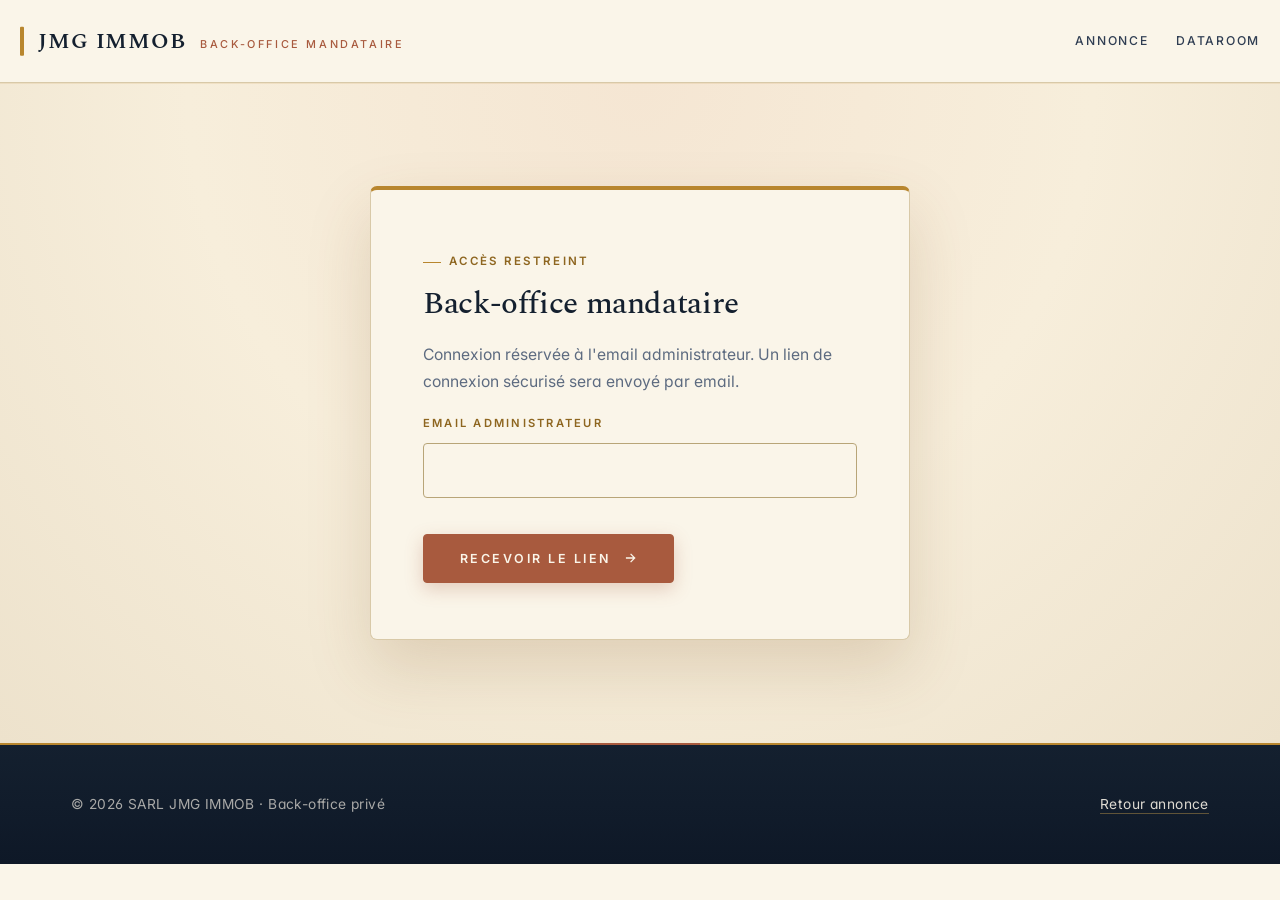
<file: admin.html>
<!DOCTYPE html>
<html lang="fr">
<head>
<meta charset="UTF-8">
<meta name="viewport" content="width=device-width, initial-scale=1.0">
<title>Back-office mandataire — JMG IMMOB</title>
<meta name="robots" content="noindex, nofollow">
<link rel="icon" href="data:image/svg+xml,%3Csvg xmlns='http://www.w3.org/2000/svg' viewBox='0 0 100 100'%3E%3Ctext y='.9em' font-size='90'%3E%F0%9F%8F%9B%EF%B8%8F%3C/text%3E%3C/svg%3E">
<link rel="stylesheet" href="assets/style.css?v=2">
</head>
<body>

<header class="nav">
  <div class="wrap nav__inner">
    <a class="nav__brand" href="index.html">
      JMG IMMOB
      <small>Back-office mandataire</small>
    </a>
    <nav class="nav__menu" aria-label="Menu">
      <a href="index.html">Annonce</a>
      <a href="dataroom.html">DataRoom</a>
    </nav>
  </div>
</header>

<!-- ============================== LOGIN ================================ -->
<section class="gate" id="admin-login">
  <div class="gate__card">
    <span class="eyebrow">Accès restreint</span>
    <h1>Back-office mandataire</h1>
    <p>Connexion réservée à l'email administrateur. Un lien de connexion sécurisé sera envoyé par email.</p>
    <form id="admin-login-form" novalidate>
      <div class="field">
        <label for="adm-email">Email administrateur</label>
        <input id="adm-email" name="email" type="email" required autocomplete="email" spellcheck="false">
      </div>
      <div class="form-actions">
        <button type="submit" class="btn" id="adm-submit">
          Recevoir le lien
          <svg width="14" height="14" viewBox="0 0 24 24" fill="none" stroke="currentColor" stroke-width="2.2"><path d="M5 12h14M13 5l7 7-7 7"/></svg>
        </button>
      </div>
      <div class="gate-msg" id="adm-msg" hidden></div>
    </form>
  </div>
</section>

<!-- ============================== SHELL ================================ -->
<main class="admin-shell wrap" id="admin-shell" style="display:none;">

  <div style="display:flex; justify-content:space-between; align-items:center; gap:18px; flex-wrap:wrap; margin-bottom:18px;">
    <div>
      <span class="eyebrow">Mandataire</span>
      <h1 style="margin:0;">Back-office</h1>
    </div>
    <button class="btn--ghost" id="adm-logout" style="padding:7px 14px;">Se déconnecter</button>
  </div>

  <nav class="admin-tabs" role="tablist">
    <button class="admin-tab is-active" data-tab="requests" role="tab">
      Demandes <span class="cnt" id="cnt-requests">—</span>
    </button>
    <button class="admin-tab" data-tab="users" role="tab">
      Utilisateurs <span class="cnt" id="cnt-users">—</span>
    </button>
    <button class="admin-tab" data-tab="logs" role="tab">
      Journal d'accès <span class="cnt" id="cnt-logs">—</span>
    </button>
  </nav>

  <section class="admin-pane is-active" id="pane-requests">
    <div id="tbl-requests-wrap"><p class="muted">Chargement…</p></div>
  </section>
  <section class="admin-pane" id="pane-users">
    <div id="tbl-users-wrap"><p class="muted">Chargement…</p></div>
  </section>
  <section class="admin-pane" id="pane-logs">
    <div id="tbl-logs-wrap"><p class="muted">Chargement…</p></div>
  </section>
</main>

<div class="toast" id="admin-toast"></div>

<footer class="footer">
  <div class="wrap footer__inner">
    <div>© <span id="footer-year">2026</span> SARL JMG IMMOB · Back-office privé</div>
    <div><a href="index.html">Retour annonce</a></div>
  </div>
</footer>

<script>
  document.getElementById('footer-year').textContent = new Date().getFullYear();
  // tabs
  document.querySelectorAll('.admin-tab').forEach((tab) => {
    tab.addEventListener('click', () => {
      const id = tab.getAttribute('data-tab');
      document.querySelectorAll('.admin-tab').forEach((t) => t.classList.toggle('is-active', t === tab));
      document.querySelectorAll('.admin-pane').forEach((p) => p.classList.toggle('is-active', p.id === 'pane-' + id));
    });
  });
</script>
<script type="module" src="assets/admin.js"></script>
</body>
</html>
</file>
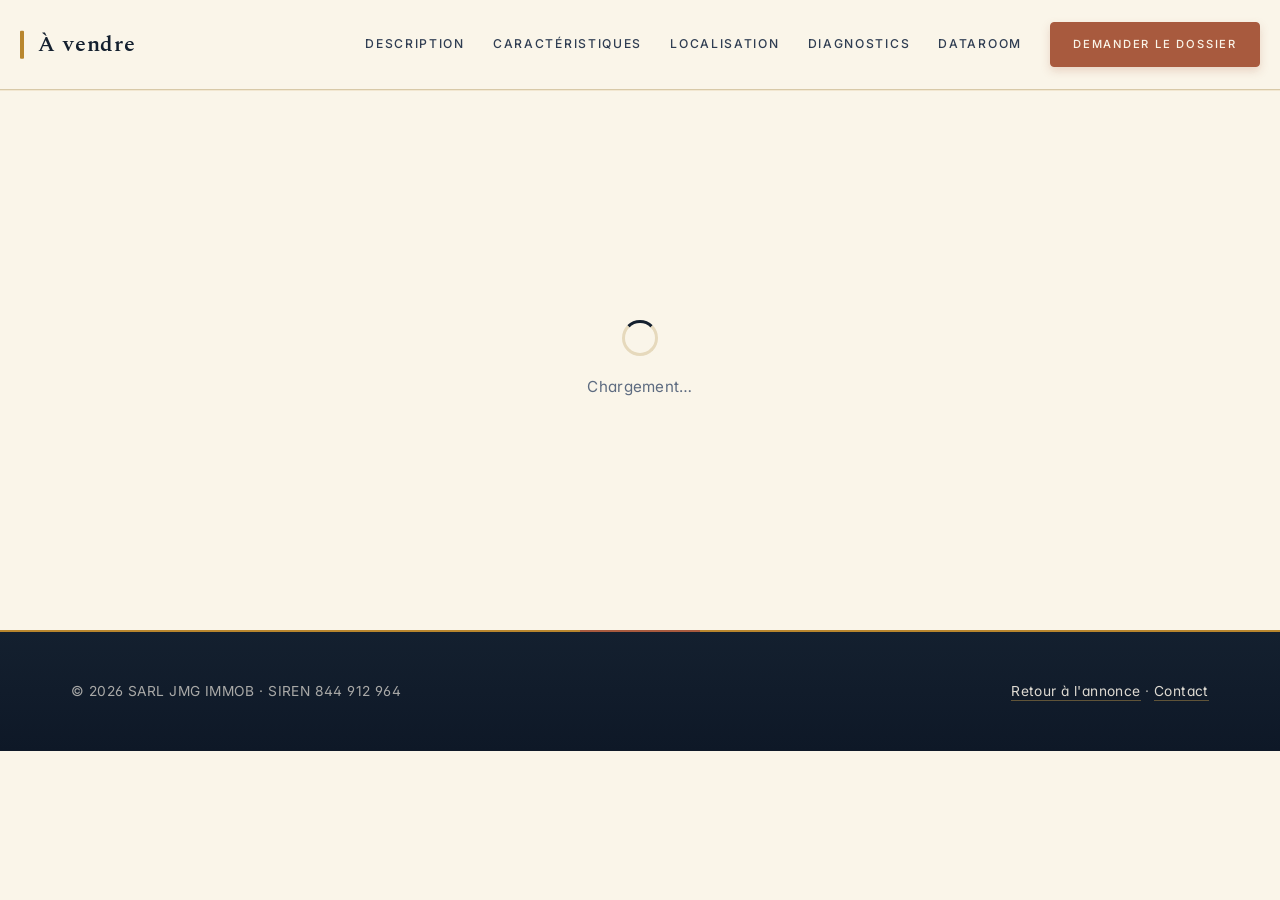
<file: dataroom.html>
<!DOCTYPE html>
<html lang="fr">
<head>
<meta charset="UTF-8">
<meta name="viewport" content="width=device-width, initial-scale=1.0">
<title>DataRoom — Anciennes Nouvelles Galeries · Villeneuve-sur-Lot</title>
<meta name="description" content="Espace documentaire protégé : actes notariés, diagnostics, urbanisme, situation locative, fiscalité.">
<meta name="robots" content="noindex, nofollow">
<link rel="icon" href="data:image/svg+xml,%3Csvg xmlns='http://www.w3.org/2000/svg' viewBox='0 0 100 100'%3E%3Ctext y='.9em' font-size='90'%3E%F0%9F%8F%9B%EF%B8%8F%3C/text%3E%3C/svg%3E">
<link rel="stylesheet" href="assets/style.css?v=2">
</head>
<body>

<!-- ============================== NAV ================================== -->
<header class="nav">
  <div class="wrap nav__inner">
    <a class="nav__brand" href="index.html">
      À vendre
    </a>
    <nav class="nav__menu" aria-label="Menu">
      <a href="index.html#photos">Description</a>
      <a href="index.html#caracteristiques">Caractéristiques</a>
      <a href="index.html#localisation">Localisation</a>
      <a href="index.html#diagnostics">Diagnostics</a>
      <a href="dataroom.html">DataRoom</a>
      <a href="index.html#contact" class="nav__cta">Demander le dossier</a>
    </nav>
    <button class="nav__burger" aria-label="Ouvrir le menu" aria-expanded="false">
      <span></span><span></span><span></span>
    </button>
  </div>
</header>

<!-- ============================== LOADER =============================== -->
<!-- Visible par défaut : évite le flash de gate au chargement quand on
     arrive avec un access_token dans le hash (magic link). Le JS décide
     ensuite : loader → content (si session OK) ou loader → gate (sinon). -->
<section class="dr-loading" id="dataroom-loading">
  <div class="dr-loading__spinner" aria-hidden="true"></div>
  <p class="dr-loading__label">Chargement…</p>
</section>

<!-- ============================== GATE ================================= -->
<section class="gate is-hidden" id="dataroom-gate">
  <div class="gate__card">
    <span class="eyebrow">Espace confidentiel</span>
    <h1>DataRoom</h1>
    <p>Accès réservé aux acquéreurs identifiés et à leurs conseils, après validation par le mandataire. Renseignez votre email professionnel — un lien d'accès sécurisé vous sera envoyé.</p>
    <form id="dataroom-gate-form" novalidate>
      <div class="field">
        <label for="dr-email">Email professionnel</label>
        <input id="dr-email" name="email" type="email" required autocomplete="email" spellcheck="false">
      </div>
      <div class="form-actions">
        <button type="submit" class="btn" id="dr-gate-submit">
          Recevoir le lien d'accès
          <svg width="14" height="14" viewBox="0 0 24 24" fill="none" stroke="currentColor" stroke-width="2.2"><path d="M5 12h14M13 5l7 7-7 7"/></svg>
        </button>
        <a href="index.html#contact" class="btn btn--ghost">
          Pas encore inscrit ? Faire ma demande
        </a>
      </div>
      <div class="gate-msg" id="dr-gate-msg" hidden></div>
    </form>
    <p class="gate__help">Votre accès est ouvert sous 24 h ouvrées après validation de votre demande par le mandataire.</p>
  </div>
</section>

<!-- ============================== CONTENU ============================== -->
<main class="dr-page is-hidden" id="dataroom-content">
  <div class="wrap">

    <p class="dr-back"><a href="index.html">← Présentation publique du bien</a></p>

    <header>
      <span class="eyebrow">Espace documentaire</span>
      <h1>Pièces du dossier</h1>
      <p class="muted" style="max-width:760px;">Les documents ci-dessous sont communiqués sous engagement de confidentialité. Toute consultation et tout téléchargement sont journalisés. Pour toute question, contactez le mandataire via le <a href="index.html#contact">formulaire de contact</a>.</p>
    </header>

    <div class="dr-session">
      <div class="dr-session__who">
        <span class="dr-session__label">Session ouverte</span>
        <span class="dr-session__email" id="dr-session-email">—</span>
      </div>
      <button type="button" class="btn--ghost" id="dr-logout" style="padding:7px 14px; font-size:.85rem;">Se déconnecter</button>
    </div>

    <!-- 01 Mémorandum -->
    <section class="dr-cat" data-num="01">
      <h3>Mémorandum <small>01 — Dossier de présentation</small></h3>
      <div class="dr-list">
        <a class="dr-item dr-doc" href="assets/dataroom/01_Memorandum.pdf" target="_blank" rel="noopener" data-doc-label="Mémorandum d'investissement">
          <span class="dr-item__icon">PDF</span>
          <span><span class="dr-item__title">Mémorandum d'investissement</span><span class="dr-item__meta">Vue d'ensemble du bien, du contexte et de l'opération</span></span>
        </a>
      </div>
    </section>

    <!-- 02 Photos & vidéo (liens vers le site public) -->
    <section class="dr-cat" data-num="02">
      <h3>Photos &amp; vidéo <small>02 — Galeries sur le site public</small></h3>
      <div class="dr-list">
        <a class="dr-item dr-doc" href="index.html#gal-8bis" target="_blank" rel="noopener" data-doc-label="Photos 8 bis & ter Cours Victor Hugo">
          <span class="dr-item__icon">PHOTOS</span>
          <span><span class="dr-item__title">8 bis &amp; 8 ter Cours Victor Hugo</span><span class="dr-item__meta">Façades, archives d'exploitation, plans des 4 niveaux, vue aérienne</span></span>
        </a>
        <a class="dr-item dr-doc" href="index.html#gal-10cours" target="_blank" rel="noopener" data-doc-label="Photos 10 Cours Victor Hugo">
          <span class="dr-item__icon">PHOTOS</span>
          <span><span class="dr-item__title">10 Cours Victor Hugo</span><span class="dr-item__meta">Immeuble annexe — façade pierre, escaliers d'origine, combles</span></span>
        </a>
        <a class="dr-item dr-doc" href="index.html#gal-11palissy" target="_blank" rel="noopener" data-doc-label="Photos 11 rue Bernard Palissy">
          <span class="dr-item__icon">PHOTOS</span>
          <span><span class="dr-item__title">11 rue Bernard Palissy</span><span class="dr-item__meta">Façade arrière du bien — entrée indépendante du T2 loué</span></span>
        </a>
        <a class="dr-item dr-doc" href="index.html#video-refonte" target="_blank" rel="noopener" data-doc-label="Vidéo refonte centre-ville">
          <span class="dr-item__icon">VIDÉO</span>
          <span><span class="dr-item__title">Réaménagement du centre-ville (vidéo)</span><span class="dr-item__meta">Présentation du projet finalisé Action Cœur de Ville · 4 min</span></span>
        </a>
      </div>
    </section>

    <!-- 03 Titres -->
    <section class="dr-cat" data-num="03">
      <h3>Titres de propriété <small>03 — Actes notariés</small></h3>
      <div class="dr-list">
        <a class="dr-item dr-doc" href="assets/dataroom/03_Acte_2018_8bis-8ter_Cours_Victor_Hugo.pdf" target="_blank" rel="noopener" data-doc-label="Acte 2018 — 8 bis/ter Cours Victor Hugo">
          <span class="dr-item__icon">PDF</span>
          <span><span class="dr-item__title">Acte 28/12/2018 — 8 bis &amp; 8 ter Cours Victor Hugo</span><span class="dr-item__meta">Lots 1-2-3 EV 8 + parcelle Bernard Palissy</span></span>
        </a>
        <a class="dr-item dr-doc" href="assets/dataroom/03_Acte_2021_10_Cours_Victor_Hugo.pdf" target="_blank" rel="noopener" data-doc-label="Acte 2021 — 10 Cours Victor Hugo">
          <span class="dr-item__icon">PDF</span>
          <span><span class="dr-item__title">Acte 23/11/2021 — 10 Cours Victor Hugo</span><span class="dr-item__meta">Immeuble annexe (EV 9)</span></span>
        </a>
        <a class="dr-item dr-doc" href="assets/dataroom/03_Acte_2024_T2_Cours_Victor_Hugo.pdf" target="_blank" rel="noopener" data-doc-label="Acte 2024 — T2 (lots 5/6)">
          <span class="dr-item__icon">PDF</span>
          <span><span class="dr-item__title">Acte 19/06/2024 — Appartement T2 (lots 5/6)</span><span class="dr-item__meta">Réunion de la copropriété en une seule main</span></span>
        </a>
      </div>
    </section>

    <!-- 04 Diagnostics -->
    <section class="dr-cat" data-num="04">
      <h3>Diagnostics techniques <small>04 — Amiante, électricité, plomb, termites</small></h3>
      <div class="dr-list">
        <a class="dr-item dr-doc" href="assets/dataroom/04_Diagnostics_2018.pdf" target="_blank" rel="noopener" data-doc-label="Diagnostics 2018">
          <span class="dr-item__icon">PDF</span>
          <span><span class="dr-item__title">Diagnostics 2018 — 8 bis/ter</span><span class="dr-item__meta">Amiante, électricité, plomb, termites, ERP</span></span>
        </a>
        <a class="dr-item dr-doc" href="assets/dataroom/04_Diagnostics_2023_10_Cours_Victor_Hugo.pdf" target="_blank" rel="noopener" data-doc-label="Diagnostics 2023 — 10 Cours">
          <span class="dr-item__icon">PDF</span>
          <span><span class="dr-item__title">Diagnostics 2023 — 10 Cours Victor Hugo</span><span class="dr-item__meta">Mise à jour DDT immeuble annexe</span></span>
        </a>
        <a class="dr-item dr-doc" href="assets/dataroom/04_Diagnostics_2024_T2.pdf" target="_blank" rel="noopener" data-doc-label="Diagnostics 2024 — T2">
          <span class="dr-item__icon">PDF</span>
          <span><span class="dr-item__title">Diagnostics 2024 — Appartement T2</span><span class="dr-item__meta">DPE classe E · 275 kWh/m²/an</span></span>
        </a>
      </div>
    </section>

    <!-- 05 Mandat -->
    <section class="dr-cat" data-num="05">
      <h3>Pouvoirs du signataire <small>05 — Mandat de vente</small></h3>
      <div class="dr-list">
        <a class="dr-item dr-doc" href="assets/dataroom/05_Mandat_vente_interet_commun.pdf" target="_blank" rel="noopener" data-doc-label="Mandat de vente d'intérêt commun (signé)">
          <span class="dr-item__icon">PDF</span>
          <span><span class="dr-item__title">Mandat de vente d'intérêt commun</span><span class="dr-item__meta">Signé 03/05/2026 — pleins pouvoirs de cession (4 pages, scan signatures)</span></span>
        </a>
      </div>
    </section>

    <!-- 06 Fiscalité -->
    <section class="dr-cat" data-num="06">
      <h3>Fiscalité <small>06 — Taxe foncière</small></h3>
      <div class="dr-list">
        <a class="dr-item dr-doc" href="assets/dataroom/06_Avis_taxe_fonciere_2024.pdf" target="_blank" rel="noopener" data-doc-label="Avis taxe foncière 2024">
          <span class="dr-item__icon">PDF</span>
          <span><span class="dr-item__title">Avis de taxe foncière 2024</span><span class="dr-item__meta">≈ 18 700 €</span></span>
        </a>
      </div>
    </section>

    <!-- Activité -->
    <section class="dr-cat" style="margin-top:42px;">
      <h3>Activité récente sur la DataRoom <small>vos 25 dernières actions</small></h3>
      <div id="dr-logs-wrap"><p class="muted" style="font-size:.88rem;">Chargement…</p></div>
    </section>

  </div>
</main>

<!-- ============================== FOOTER =============================== -->
<footer class="footer">
  <div class="wrap footer__inner">
    <div>© <span id="footer-year">2026</span> SARL JMG IMMOB · SIREN 844 912 964</div>
    <div><a href="index.html">Retour à l'annonce</a> · <a href="index.html#contact">Contact</a></div>
  </div>
</footer>

<style>
  /* État affichage gate / content / loader */
  .dr-page.is-hidden, .gate.is-hidden, .dr-loading.is-hidden { display: none !important; }
  .is-open { display: block; }

  /* ──── Loader de transition (évite flash gate→content au login) ──── */
  .dr-loading {
    display: flex; flex-direction: column;
    align-items: center; justify-content: center;
    min-height: 60vh; padding: 60px 20px;
    text-align: center; color: var(--ink-muted, #6b6b6b);
  }
  .dr-loading__spinner {
    width: 36px; height: 36px;
    border: 3px solid var(--border-soft, #e8e6e1);
    border-top-color: var(--ink, #1c1917);
    border-radius: 50%;
    animation: dr-spin .8s linear infinite;
    margin-bottom: 18px;
  }
  .dr-loading__label { margin: 0; font-size: .95rem; letter-spacing: .02em; }
  @keyframes dr-spin { to { transform: rotate(360deg); } }

  /* ──── DataRoom — refonte premium institutionnelle ──── */

  /* Fond crème subtil pour différencier la DataRoom du reste du site */
  body:has(#dataroom-content.is-open) { background: var(--paper-cream, #f7f3ec); }

  /* Hero plus impactant */
  .dr-page > .wrap > header {
    padding: 24px 0 56px;
    border-bottom: 1px solid var(--border, #d9d4c8);
    margin-bottom: 56px;
  }
  .dr-page h1 {
    font-size: clamp(2.2rem, 4vw, 3rem) !important;
    line-height: 1.1;
    letter-spacing: -.01em;
    margin: 4px 0 18px !important;
  }
  .dr-page > .wrap > header > p.muted {
    font-size: 1rem;
    line-height: 1.65;
    color: var(--ink-soft, #44403c);
  }

  /* Session card : accent top au lieu de gauche, plus discrète */
  .dr-page .dr-session {
    border-left: none !important;
    border-top: 3px solid var(--gold, #b8862e);
    border-radius: 2px;
    background: var(--paper, #fefcf7);
    padding: 22px 28px;
    margin: 40px 0 72px;
    box-shadow: 0 1px 0 rgba(0,0,0,.02);
  }
  .dr-page .dr-session__label {
    font-size: .62rem;
    letter-spacing: .26em;
  }
  .dr-page .dr-session__email {
    font-size: 1.02rem;
    font-family: 'Spectral', Georgia, serif;
    font-weight: 500;
    letter-spacing: .01em;
  }

  /* Sections : grosse numérotation à gauche, façon dossier institutionnel */
  .dr-page .dr-cat {
    position: relative;
    margin: 88px 0;
    padding-left: 110px;
  }
  .dr-page .dr-cat[data-num]::before {
    content: attr(data-num);
    position: absolute;
    left: 0; top: -16px;
    font-family: 'Spectral', Georgia, serif;
    font-size: 5rem;
    font-weight: 300;
    line-height: 1;
    color: var(--gold, #b8862e);
    opacity: .55;
    letter-spacing: -.02em;
    user-select: none;
  }

  /* Titre de section : on cache le ::before original (filet 40px gold sous le titre) car la grosse numérotation gauche apporte déjà l'accent */
  .dr-page .dr-cat h3 {
    border-bottom: 1px solid var(--border, #d9d4c8);
    padding-bottom: 18px;
    margin-bottom: 32px;
    font-size: 1.5rem;
  }
  .dr-page .dr-cat h3::before { display: none; }
  .dr-page .dr-cat h3 small {
    font-size: .65rem;
    color: var(--ink-muted, #78716c);
    opacity: .7;
  }

  /* Cards documents : plus aérées, hover subtil sans translation */
  .dr-page .dr-list { gap: 18px; }
  .dr-page .dr-item {
    padding: 22px 24px;
    border-color: var(--border-soft, #e8e6e1);
    background: var(--paper, #fefcf7);
    transition: border-color .25s ease, box-shadow .25s ease, background .25s ease;
  }
  .dr-page .dr-item:hover {
    border-color: var(--ink, #1c1917);
    background: #fff;
    transform: none;
    box-shadow: 0 1px 3px rgba(28,25,23,.04), 0 8px 24px rgba(28,25,23,.06);
  }
  .dr-page .dr-item__icon {
    padding: 8px 12px;
    font-size: .6rem;
    letter-spacing: .18em;
    background: var(--paper-cream, #f7f3ec) !important;
    color: var(--ink, #1c1917) !important;
    border: 1px solid var(--border, #d9d4c8);
  }
  .dr-page .dr-item:hover .dr-item__icon {
    background: var(--ink, #1c1917) !important;
    color: var(--gold-soft, #e8c87a) !important;
    border-color: var(--ink, #1c1917);
  }
  .dr-page .dr-item__title { font-size: 1rem; }
  .dr-page .dr-item__meta { font-size: .82rem; opacity: .85; }

  /* Section "Activité récente" : sans numérotation, plus discrète */
  .dr-page .dr-cat:not([data-num]) {
    padding-left: 0;
    margin-top: 96px;
    padding-top: 56px;
    border-top: 1px solid var(--border, #d9d4c8);
  }
  .dr-page .dr-cat:not([data-num]) h3 {
    font-size: 1.1rem;
    color: var(--ink-muted, #78716c);
    border-bottom: none;
    padding-bottom: 0;
    margin-bottom: 20px;
  }
  .dr-page .dr-cat:not([data-num]) h3 small {
    color: var(--ink-muted, #78716c);
    opacity: .6;
  }

  /* Responsive : numérotation à 80px de large sur mobile */
  @media (max-width: 720px) {
    .dr-page .dr-cat { padding-left: 0; margin: 64px 0; }
    .dr-page .dr-cat[data-num]::before {
      position: static;
      display: block;
      font-size: 3.5rem;
      margin-bottom: 4px;
    }
    .dr-page .dr-cat h3 { font-size: 1.3rem; }
  }

  /* Lien retour vers la présentation publique */
  .dr-back {
    margin: 0 0 24px;
    font-family: 'Inter', sans-serif;
    font-size: .78rem;
    letter-spacing: .14em;
    text-transform: uppercase;
  }
  .dr-back a {
    color: var(--ink-muted, #78716c);
    text-decoration: none;
    border-bottom: 1px solid transparent;
    padding-bottom: 2px;
    transition: color .2s, border-color .2s;
  }
  .dr-back a:hover {
    color: var(--ink, #1c1917);
    border-bottom-color: var(--gold, #b8862e);
  }
</style>

<!-- ============================== SCRIPTS ============================== -->
<script>
  document.getElementById('footer-year').textContent = new Date().getFullYear();
  // mobile burger
  const burger = document.querySelector('.nav__burger');
  const menu = document.querySelector('.nav__menu');
  if (burger && menu) burger.addEventListener('click', () => menu.classList.toggle('is-open'));
</script>
<script type="module" src="assets/dataroom-auth.js?v=4"></script>
</body>
</html>
</file>
<file: assets/style.css>
/* ==========================================================================
   JMG IMMOB — Anciennes Nouvelles Galeries
   Restyle v5 — Chaleur + padding (annonce immo premium avec caractère)
   ----------------------------------------------------------------------
   Direction artistique :
     - Fond principal : ivoire crémeux (#faf5e9) avec variations chaudes
       par section (pierre blonde, crème, terracotta clair) pour le rythme
     - Encre principale : bleu nuit conservé pour les titres et le corps
     - Accent doré chaud (#b8862e / #c19a4b) plus saturé qu'avant
     - Accent secondaire : terracotta brûlée (#a85a3e) — boutons CTA, pills
     - Vert olivier doux + bordeaux antique + ambre profond pour les diag
   Typo : Spectral (titres) + Inter (corps) — conservées.
   Inspiration : Espaces Atypiques, Sotheby's Realty, Le Figaro Immobilier,
                 Cabana magazine, Relais & Châteaux.
   ========================================================================== */

@import url('https://fonts.googleapis.com/css2?family=Spectral:wght@300;400;500;600;700&family=Inter:wght@300;400;500;600;700&display=swap');

/* ----------------------------- 1. RESET --------------------------------- */
*,
*::before,
*::after { box-sizing: border-box; }

html { -webkit-text-size-adjust: 100%; }

body {
  margin: 0;
  font-family: 'Inter', -apple-system, BlinkMacSystemFont, "Segoe UI", Roboto, "Helvetica Neue", Arial, sans-serif;
  font-size: 16px;
  line-height: 1.7;
  color: #1d2533;
  background: #faf5e9;
  font-feature-settings: "ss01", "cv11";
  -webkit-font-smoothing: antialiased;
  -moz-osx-font-smoothing: grayscale;
  text-rendering: optimizeLegibility;
}

img, svg { display: block; max-width: 100%; }

a {
  color: #1f2a3a;
  text-decoration: none;
  transition: color .2s ease, border-color .2s ease;
}
a:hover { color: #b8862e; text-decoration: none; }

button { font-family: inherit; }

h1, h2, h3, h4 {
  margin: 0 0 .6rem;
  font-family: 'Spectral', 'EB Garamond', Georgia, 'Times New Roman', serif;
  font-weight: 500;
  letter-spacing: -0.012em;
  color: #14202f;
  line-height: 1.18;
}
h1 { font-size: clamp(1.7rem, 3vw, 2.3rem); font-weight: 500; }
h2 { font-size: 1.55rem; }
h3 { font-size: 1.18rem; }

p { margin: 0 0 1.2em; }

::selection { background: #b8862e; color: #faf5e9; }

/* ----------------------------- 2. TOKENS -------------------------------- */
:root {
  /* Fonds chauds par variation — c'est le coeur de la nouvelle charte */
  --paper:        #faf5e9;          /* ivoire principal, le plus clair */
  --paper-cream:  #f7eedb;          /* crème (zone alternance) */
  --paper-warm:   #f5e6d3;          /* terracotta très clair (réchauffe) */
  --paper-stone:  #ede2cc;          /* pierre blonde (fond table, accents) */
  --paper-deep:   #e3d4b6;          /* pierre profonde (bordures, headers) */
  --paper-tint:   #d8c4a0;

  /* Encres — bleu nuit conservé pour le contraste lisibilité */
  --ink:          #14202f;          /* bleu encre profond */
  --ink-soft:     #2f3d52;
  --ink-muted:    #5d6b80;
  --ink-light:    #8a93a3;

  /* Accent doré chaud — plus saturé qu'avant */
  --gold:         #b8862e;          /* or chaud, vif */
  --gold-deep:    #8e6620;          /* or brûlé, pour textes */
  --gold-soft:    #c8a45e;          /* or pâle, hovers */
  --gold-bright:  #c19a4b;          /* or clair lumineux */
  --gold-bg:      #f1e2bf;          /* fond or très clair */

  /* Accent secondaire chaud — TERRACOTTA BRÛLÉE (boutons CTA, badges) */
  --terra:        #a85a3e;
  --terra-deep:   #8a4530;
  --terra-soft:   #c97a5e;
  --terra-bg:     #f7e3d6;
  --terra-bd:     #e2b59e;

  /* Sémantique chaude */
  --bordeaux:     #8e3a2a;          /* alertes — rouge brique antique */
  --bordeaux-bg:  #f5dfd9;
  --bordeaux-bd:  #d8a89c;

  --olive:        #6b7c3e;          /* OK / sain — vert olivier */
  --olive-bg:     #ebe9d4;
  --olive-bd:     #c0c498;

  --amber:        #9c6f17;          /* warn — ambre doré chaud */
  --amber-bg:     #f6e6c2;
  --amber-bd:     #dec585;

  /* Bordures — teintes chaudes parchemin */
  --border:       #d8c9a8;
  --border-soft:  #e6d9bc;
  --border-strong:#b8a578;

  /* Ombres CHAUDES (pas froides) — teinte caramel/cuivre légère */
  --shadow-xs:    0 1px 2px rgba(120, 75, 30, .07);
  --shadow-sm:    0 3px 8px rgba(120, 75, 30, .09);
  --shadow:       0 10px 28px rgba(120, 75, 30, .12);
  --shadow-lg:    0 28px 64px rgba(120, 75, 30, .18);

  /* Radius — sobres mais doux */
  --radius:       4px;
  --radius-lg:    7px;
  --radius-pill:  999px;

  --wrap-w:       1240px;
  --pad:          clamp(20px, 4vw, 56px);     /* padding latéral plus généreux */

  /* Transitions */
  --t-fast:       .15s ease;
  --t:            .25s ease;
  --t-slow:       .45s ease;
}

.wrap {
  max-width: var(--wrap-w);
  margin: 0 auto;
  padding-left: var(--pad);
  padding-right: var(--pad);
}

.muted { color: var(--ink-muted); }

/* Helper — small caps eyebrow */
.eyebrow,
.small-caps {
  font-family: 'Inter', sans-serif;
  font-size: .72rem;
  font-weight: 600;
  letter-spacing: .2em;
  text-transform: uppercase;
  color: var(--gold-deep);
}

.eyebrow {
  display: inline-block;
  margin-bottom: 14px;
  position: relative;
  padding-left: 26px;
}
.eyebrow::before {
  content: "";
  position: absolute;
  left: 0;
  top: 50%;
  width: 18px;
  height: 1px;
  background: var(--gold);
}

/* ----------------------------- 3. HEADER -------------------------------- */
.nav {
  position: sticky;
  top: 0;
  z-index: 50;
  background: rgba(250, 245, 233, 0.94);
  backdrop-filter: saturate(140%) blur(12px);
  -webkit-backdrop-filter: saturate(140%) blur(12px);
  border-bottom: 1px solid var(--border);
  box-shadow: 0 1px 0 rgba(184, 134, 46, .12);
}
.nav__inner {
  display: flex;
  align-items: center;
  justify-content: space-between;
  gap: 24px;
  padding: 22px 0;
}

.nav__brand {
  display: flex;
  align-items: baseline;
  gap: 14px;
  color: var(--ink);
  font-family: 'Spectral', Georgia, serif;
  font-weight: 600;
  font-size: 1.4rem;
  letter-spacing: .04em;
  white-space: nowrap;
  position: relative;
  padding-left: 18px;
}
.nav__brand::before {
  content: "";
  position: absolute;
  left: 0;
  top: 50%;
  transform: translateY(-50%);
  width: 4px;
  height: 75%;
  background: var(--gold);
  border-radius: 1px;
}
.nav__brand { margin-right: auto; }
.nav__brand:hover { color: var(--ink); text-decoration: none; }

.nav__tel {
  display: inline-flex;
  align-items: center;
  gap: .45em;
  color: var(--ink);
  font-family: 'Spectral', Georgia, serif;
  font-size: 1.02rem;
  font-weight: 600;
  letter-spacing: .03em;
  white-space: nowrap;
  text-decoration: none;
}
.nav__tel:hover { color: var(--gold-deep); }
.nav__tel-ico { color: var(--gold); font-size: .92em; line-height: 1; }
.nav__brand small {
  font-family: 'Inter', sans-serif;
  font-weight: 500;
  color: var(--terra);
  font-size: .68rem;
  letter-spacing: .24em;
  text-transform: uppercase;
}

.nav__menu {
  display: flex;
  gap: 28px;
  align-items: center;
}
.nav__menu a {
  position: relative;
  color: var(--ink-soft);
  font-size: .76rem;
  font-weight: 500;
  letter-spacing: .14em;
  text-transform: uppercase;
  padding: 8px 0;
  white-space: nowrap;
}
.nav__menu a::after {
  content: "";
  position: absolute;
  left: 0;
  right: 0;
  bottom: 2px;
  height: 1px;
  background: var(--gold);
  transform: scaleX(0);
  transform-origin: left center;
  transition: transform var(--t);
}
.nav__menu a:hover { color: var(--ink); }
.nav__menu a:hover::after { transform: scaleX(1); }

.nav__cta {
  background: var(--terra);
  color: var(--paper) !important;
  padding: 12px 22px !important;
  border: 1px solid var(--terra);
  border-radius: var(--radius);
  font-size: .7rem !important;
  letter-spacing: .16em !important;
  text-transform: uppercase;
  font-weight: 600;
  white-space: nowrap;
  transition: background var(--t), color var(--t), border-color var(--t), transform .1s;
  box-shadow: 0 4px 10px rgba(168, 90, 62, .22);
}
.nav__cta::after { display: none !important; }
.nav__cta:hover {
  background: var(--terra-deep);
  color: var(--paper) !important;
  border-color: var(--terra-deep);
  transform: translateY(-1px);
}

.nav__burger {
  display: none;
  background: none;
  border: 0;
  width: 42px;
  height: 42px;
  cursor: pointer;
  padding: 8px;
}
.nav__burger span {
  display: block;
  height: 1.5px;
  background: var(--ink);
  margin: 6px 0;
  transition: transform .25s, opacity .25s;
}

/* Logo nowrap garanti */
.nav__brand,
.nav__logo,
.brand,
header .brand,
header [class*="logo"],
header [class*="brand"] { white-space: nowrap; }

@media (max-width: 1024px) {
  .nav__menu {
    position: absolute;
    top: 100%;
    left: 0;
    right: 0;
    background: var(--paper);
    flex-direction: column;
    align-items: stretch;
    gap: 0;
    padding: 12px 0 20px;
    border-bottom: 1px solid var(--border);
    box-shadow: var(--shadow);
    display: none;
    z-index: 100;
  }
  .nav__menu.is-open { display: flex; }
  .nav__menu a {
    padding: 18px var(--pad);
    border-bottom: 1px solid var(--border-soft);
    letter-spacing: .14em;
  }
  .nav__menu a:last-child { border-bottom: 0; }
  .nav__menu a::after { display: none; }
  .nav__cta { margin: 16px var(--pad) 0; text-align: center; }
  .nav__tel { font-size: .92rem; margin-right: 4px; }
  .nav__burger { display: inline-flex; align-items: center; justify-content: center; }
}

/* ----------------------------- 4. CARROUSEL ----------------------------- */
.carousel {
  position: relative;
  background: #0f1a28;
  overflow: hidden;
  border-bottom: 2px solid var(--gold);
}
.carousel__viewport {
  position: relative;
  width: 100%;
  height: clamp(340px, 66vh, 700px);
}
.carousel__track {
  position: absolute;
  inset: 0;
  display: flex;
  transition: transform .6s cubic-bezier(.4, 0, .2, 1);
  will-change: transform;
}
.carousel__slide {
  flex: 0 0 100%;
  width: 100%;
  height: 100%;
  position: relative;
}
.carousel__slide::after {
  content: "";
  position: absolute;
  inset: 0;
  background: linear-gradient(180deg, rgba(15, 26, 40, 0) 60%, rgba(15, 26, 40, 0.45) 100%);
  pointer-events: none;
}
.carousel__slide img {
  width: 100%;
  height: 100%;
  object-fit: cover;
  cursor: zoom-in;
  user-select: none;
}

.carousel__btn {
  position: absolute;
  top: 50%;
  transform: translateY(-50%);
  width: 56px;
  height: 56px;
  border-radius: 50%;
  border: 1px solid rgba(193, 154, 75, .55);
  background: rgba(20, 32, 47, .55);
  backdrop-filter: blur(8px);
  -webkit-backdrop-filter: blur(8px);
  color: var(--paper);
  font-family: 'Spectral', serif;
  font-size: 1.7rem;
  font-weight: 400;
  line-height: 0;
  cursor: pointer;
  display: flex;
  align-items: center;
  justify-content: center;
  transition: background var(--t), border-color var(--t), transform var(--t), color var(--t);
  z-index: 2;
  box-shadow: 0 6px 18px rgba(0, 0, 0, .25);
}
.carousel__btn:hover {
  background: var(--gold);
  border-color: var(--gold);
  color: var(--ink);
}
.carousel__btn:active { transform: translateY(-50%) scale(.95); }
.carousel__btn--prev { left: 26px; }
.carousel__btn--next { right: 26px; }

.carousel__counter {
  position: absolute;
  top: 26px;
  right: 26px;
  background: rgba(20, 32, 47, .7);
  backdrop-filter: blur(8px);
  border: 1px solid rgba(193, 154, 75, .35);
  color: var(--paper);
  font-family: 'Spectral', serif;
  font-size: .95rem;
  font-weight: 400;
  padding: 8px 18px;
  border-radius: var(--radius-pill);
  letter-spacing: .04em;
  white-space: nowrap;
  z-index: 2;
}

.carousel__dots {
  position: absolute;
  bottom: 28px;
  left: 50%;
  transform: translateX(-50%);
  display: flex;
  gap: 10px;
  z-index: 2;
}
.carousel__dot {
  width: 7px;
  height: 7px;
  border: 0;
  border-radius: 50%;
  background: rgba(250, 245, 233, .4);
  cursor: pointer;
  transition: background var(--t), transform var(--t), width var(--t);
  padding: 0;
}
.carousel__dot:hover { background: rgba(250, 245, 233, .75); }
.carousel__dot.is-active {
  background: var(--gold);
  width: 28px;
  border-radius: var(--radius-pill);
}

.carousel__expand {
  position: absolute;
  top: 26px;
  left: 26px;
  background: rgba(20, 32, 47, .7);
  backdrop-filter: blur(8px);
  border: 1px solid rgba(193, 154, 75, .35);
  color: var(--paper);
  padding: 9px 16px;
  font-size: .7rem;
  font-weight: 500;
  letter-spacing: .18em;
  text-transform: uppercase;
  border-radius: var(--radius);
  cursor: pointer;
  z-index: 2;
  display: inline-flex;
  align-items: center;
  gap: 8px;
  white-space: nowrap;
  transition: background var(--t), border-color var(--t), color var(--t);
}
.carousel__expand:hover {
  background: var(--gold);
  border-color: var(--gold);
  color: var(--ink);
}

@media (max-width: 600px) {
  .carousel__btn { width: 42px; height: 42px; font-size: 1.3rem; }
  .carousel__btn--prev { left: 12px; }
  .carousel__btn--next { right: 12px; }
  .carousel__counter { top: 16px; right: 16px; font-size: .82rem; padding: 6px 12px; }
  .carousel__expand { top: 16px; left: 16px; padding: 6px 12px; font-size: .64rem; }
}

/* ----------------------------- 5. LIGHTBOX ------------------------------ */
.lightbox {
  position: fixed;
  inset: 0;
  background: rgba(8, 16, 26, .97);
  display: none;
  z-index: 100;
}
.lightbox.is-open { display: block; }
.lightbox__viewport {
  width: 100%;
  height: 100%;
  display: flex;
  align-items: center;
  justify-content: center;
  padding: 80px 80px 110px;
}
.lightbox__img {
  max-width: 100%;
  max-height: 100%;
  object-fit: contain;
  user-select: none;
  box-shadow: 0 30px 70px rgba(0, 0, 0, .55);
}
.lightbox__btn {
  position: fixed;
  top: 50%;
  transform: translateY(-50%);
  background: rgba(250, 245, 233, .08);
  border: 1px solid rgba(193, 154, 75, .35);
  color: var(--paper);
  width: 58px;
  height: 58px;
  border-radius: 50%;
  font-family: 'Spectral', serif;
  font-size: 1.8rem;
  font-weight: 400;
  cursor: pointer;
  z-index: 101;
  transition: background var(--t), border-color var(--t), color var(--t);
}
.lightbox__btn:hover {
  background: rgba(184, 134, 46, .3);
  border-color: var(--gold);
  color: var(--gold);
}
.lightbox__btn--prev { left: 28px; }
.lightbox__btn--next { right: 28px; }
.lightbox__close {
  position: fixed;
  top: 26px;
  right: 26px;
  width: 50px;
  height: 50px;
  background: rgba(250, 245, 233, .08);
  border: 1px solid rgba(193, 154, 75, .35);
  color: var(--paper);
  border-radius: 50%;
  font-size: 1.5rem;
  font-weight: 300;
  cursor: pointer;
  z-index: 101;
  transition: background var(--t), border-color var(--t), color var(--t);
}
.lightbox__close:hover {
  background: rgba(168, 90, 62, .4);
  border-color: var(--terra);
  color: var(--paper);
}
.lightbox__counter {
  position: fixed;
  bottom: 34px;
  left: 50%;
  transform: translateX(-50%);
  color: var(--paper);
  font-family: 'Spectral', serif;
  font-size: .98rem;
  background: rgba(250, 245, 233, .08);
  border: 1px solid rgba(193, 154, 75, .25);
  padding: 8px 20px;
  border-radius: var(--radius-pill);
  z-index: 101;
  letter-spacing: .04em;
}
.lightbox__caption {
  position: fixed;
  bottom: 80px;
  left: 50%;
  transform: translateX(-50%);
  color: rgba(250, 245, 233, .85);
  font-size: .9rem;
  font-style: italic;
  padding: 0 24px;
  text-align: center;
  max-width: 90vw;
  z-index: 101;
}
@media (max-width: 600px) {
  .lightbox__viewport { padding: 68px 14px 110px; }
  .lightbox__btn { width: 46px; height: 46px; font-size: 1.4rem; }
  .lightbox__btn--prev { left: 10px; }
  .lightbox__btn--next { right: 10px; }
}

/* ----------------------------- 6. ANNONCE (entête) ---------------------- */
/* La page "wrap listing" est le conteneur du contenu d'annonce ;
   on lui donne un padding vertical et latéral généreux. */
.listing {
  padding-top: 64px;
  padding-bottom: 24px;
}

.listing__head {
  display: flex;
  flex-wrap: wrap;
  align-items: flex-start;
  justify-content: space-between;
  gap: 32px 44px;
  padding-bottom: 36px;
  border-bottom: 1px solid var(--border);
  position: relative;
}
.listing__head::after {
  content: "";
  position: absolute;
  bottom: -1px;
  left: 0;
  width: 92px;
  height: 2px;
  background: var(--gold);
}
.listing__title { flex: 1 1 360px; min-width: 0; }
.listing__title h1 {
  font-size: clamp(1.7rem, 3.4vw, 2.5rem);
  font-weight: 500;
  margin-bottom: 16px;
  letter-spacing: -0.015em;
  line-height: 1.14;
  color: var(--ink);
}
.listing__title h1::first-letter {
  color: var(--gold-deep);
}
.listing__addr {
  color: var(--ink-muted);
  font-size: .95rem;
  display: inline-flex;
  align-items: center;
  gap: 10px;
  font-weight: 400;
  letter-spacing: .02em;
}
.listing__addr .ico { color: var(--terra); }

.listing__price { flex: 0 0 auto; text-align: right; min-width: 260px; }
.listing__price strong {
  display: block;
  font-family: 'Spectral', serif;
  font-size: clamp(2rem, 3.8vw, 2.8rem);
  font-weight: 500;
  color: var(--ink);
  letter-spacing: -.02em;
  line-height: 1;
  margin-bottom: 10px;
}
.listing__price .listing__price-meta {
  font-size: .76rem;
  color: var(--ink-muted);
  margin-top: 6px;
  display: block;
  letter-spacing: .14em;
  text-transform: uppercase;
  font-weight: 500;
}
.listing__price .listing__price-meta a {
  color: var(--terra);
  border-bottom: 1px solid var(--terra-bd);
  padding-bottom: 1px;
}
.listing__price .listing__price-meta a:hover { color: var(--ink); border-bottom-color: var(--ink); }

.listing__keyfacts {
  list-style: none;
  display: flex;
  flex-wrap: wrap;
  gap: 0;
  margin: 36px 0 12px;
  padding: 26px 0;
  border-bottom: 1px solid var(--border);
  font-size: .96rem;
}
.listing__keyfact {
  display: inline-flex;
  align-items: center;
  gap: 14px;
  padding: 10px 28px 10px 0;
  margin-right: 28px;
  border-right: 1px solid var(--border-soft);
  color: var(--ink-soft);
}
.listing__keyfact:last-child { border-right: 0; }
.listing__keyfact .ico {
  width: 24px;
  height: 24px;
  color: var(--gold);
  flex-shrink: 0;
  stroke-width: 1.4;
}
.listing__keyfact strong {
  font-weight: 600;
  color: var(--ink);
  font-feature-settings: "tnum";
}
@media (max-width: 720px) {
  .listing__keyfact {
    padding: 8px 16px 8px 0;
    margin-right: 16px;
    border-right: 0;
  }
}

/* ----------------------------- 7. BLOCKS (sections) --------------------- */
/* On crée un RYTHME visuel : sections impaires sur fond ivoire,
   sections paires sur fond crème — sans casser la structure. */
.block {
  padding: 72px 0;
  position: relative;
  counter-increment: section-counter;
}
.block:first-of-type { padding-top: 56px; }

/* Alternance par fond — appliquée via :nth-of-type pour réchauffer */
.wrap.listing .block:nth-of-type(odd) {
  /* fond hérité du body ivoire — rien à faire */
}
.wrap.listing .block:nth-of-type(even) {
  /* effet "carte chaude" : on étend le fond avec un pseudo en débord */
  position: relative;
}
.wrap.listing .block:nth-of-type(even)::before {
  content: "";
  position: absolute;
  inset: 0;
  left: calc(var(--pad) * -1 + 0px);
  right: calc(var(--pad) * -1 + 0px);
  background: linear-gradient(180deg, var(--paper-cream) 0%, var(--paper-warm) 100%);
  z-index: -1;
  border-top: 1px solid var(--border-soft);
  border-bottom: 1px solid var(--border-soft);
}

/* Petit séparateur entre blocs (au lieu d'une bordure top brutale) */
.block + .block {
  position: relative;
}
.block + .block::before {
  content: "";
  position: absolute;
  top: 0;
  left: 0;
  width: 56px;
  height: 1px;
  background: var(--gold);
}

.block h2 {
  font-size: clamp(1.45rem, 2.5vw, 1.85rem);
  font-weight: 500;
  margin-bottom: 32px;
  display: flex;
  align-items: center;
  gap: 16px;
  position: relative;
  padding-bottom: 18px;
  color: var(--ink);
}
.block h2::after {
  content: "";
  position: absolute;
  left: 0;
  bottom: 0;
  width: 56px;
  height: 2px;
  background: linear-gradient(90deg, var(--gold) 0%, var(--terra) 100%);
}
.block h2 .ico {
  width: 26px;
  height: 26px;
  color: var(--terra);
  stroke-width: 1.4;
  flex-shrink: 0;
}

.block p {
  font-size: 1.02rem;
  line-height: 1.82;
  color: var(--ink-soft);
  max-width: 76ch;
  margin-bottom: 1.2em;
}
.block p strong { color: var(--ink); font-weight: 600; }

/* Description : drop cap discret + traitement éditorial.
   `> p:first-of-type` (child combinator) cible UNIQUEMENT le tout premier
   paragraphe direct de .desc — pas les <p> imbriqués dans les sous-blocs
   prix (timeline intro, encart offre, etc.) qui ne doivent pas hériter
   du drop cap. */
.desc > p:last-child { margin-bottom: 0; }
.desc > p:first-of-type {
  font-size: 1.08rem;
  line-height: 1.78;
}
.desc > p:first-of-type::first-letter {
  font-family: 'Spectral', serif;
  font-size: 3em;
  font-weight: 500;
  float: left;
  line-height: .85;
  margin: .05em .12em 0 0;
  color: var(--gold-deep);
}

/* ----------------------------- 7.5 GALLERIES PAR BÂTIMENT --------------- */
.gallery-building__intro {
  font-size: 1.02rem;
  line-height: 1.78;
  color: var(--ink-soft);
  max-width: 76ch;
  margin-bottom: 44px;
}
.gallery-building__intro strong { color: var(--ink); font-weight: 600; }

.gallery-building {
  margin: 0 0 64px;
  padding-top: 40px;
  border-top: 1px solid var(--border-soft);
}
.gallery-building:first-of-type {
  border-top: 0;
  padding-top: 0;
}
.gallery-building:last-of-type {
  margin-bottom: 0;
}

.gallery-building__header {
  display: block;
  margin-bottom: 28px;
  padding-left: 22px;
  border-left: 3px solid var(--gold);
}

.gallery-building__title {
  font-family: 'Spectral', serif;
  font-size: 1.45rem;
  font-weight: 500;
  color: var(--ink);
  margin: 0 0 10px;
  letter-spacing: -0.005em;
  line-height: 1.3;
  display: flex;
  flex-wrap: wrap;
  align-items: baseline;
  gap: 14px;
}

.gallery-building__tag {
  display: inline-block;
  font-family: 'Inter', sans-serif;
  font-size: .64rem;
  font-weight: 700;
  text-transform: uppercase;
  letter-spacing: .22em;
  background: var(--gold-bg);
  color: var(--gold-deep);
  border: 1px solid var(--gold-soft);
  padding: 5px 12px;
  border-radius: var(--radius);
  vertical-align: middle;
  white-space: nowrap;
}
.gallery-building__tag--alt {
  background: var(--terra-bg);
  color: var(--terra-deep);
  border-color: var(--terra-bd);
}

.gallery-building__desc {
  font-size: .96rem;
  line-height: 1.74;
  color: var(--ink-muted);
  margin: 0;
  max-width: 76ch;
}
.gallery-building__desc strong { color: var(--ink-soft); font-weight: 600; }

.gallery-building__grid {
  display: grid;
  grid-template-columns: repeat(auto-fill, minmax(230px, 1fr));
  gap: 18px;
  margin-top: 14px;
}

.gallery-building__item {
  position: relative;
  display: block;
  width: 100%;
  padding: 0;
  margin: 0;
  background: var(--paper);
  border: 1px solid var(--border);
  border-radius: var(--radius-lg);
  cursor: zoom-in;
  overflow: hidden;
  transition: transform var(--t), box-shadow var(--t), border-color var(--t);
  box-shadow: var(--shadow-xs);
}
.gallery-building__item:hover {
  transform: translateY(-4px);
  border-color: var(--gold);
  box-shadow: var(--shadow);
}
.gallery-building__item:focus-visible {
  outline: 2px solid var(--gold);
  outline-offset: 3px;
}

.gallery-building__item img {
  width: 100%;
  aspect-ratio: 4 / 3;
  object-fit: cover;
  display: block;
  transition: transform var(--t-slow);
  filter: saturate(1);
}
.gallery-building__item:hover img {
  transform: scale(1.05);
  filter: saturate(1.08);
}

.gallery-building__caption {
  display: block;
  padding: 14px 18px 16px;
  font-size: .82rem;
  color: var(--ink-soft);
  letter-spacing: .02em;
  line-height: 1.5;
  text-align: left;
  background: linear-gradient(180deg, var(--paper) 0%, var(--paper-cream) 100%);
  border-top: 1px solid var(--border-soft);
  position: relative;
}
.gallery-building__caption::before {
  content: "";
  position: absolute;
  top: -1px;
  left: 18px;
  width: 20px;
  height: 1px;
  background: var(--gold);
}

@media (max-width: 600px) {
  .gallery-building__grid { grid-template-columns: repeat(auto-fill, minmax(160px, 1fr)); gap: 12px; }
  .gallery-building__caption { font-size: .74rem; padding: 10px 12px 12px; }
}

/* ----------------------------- 8. OFFRE -20% ---------------------------- */
/* Encart phare : fond bleu nuit mais touches d'or chaud + accents terracotta */
.offer {
  position: relative;
  background:
    linear-gradient(135deg, rgba(193, 154, 75, .06) 0%, rgba(168, 90, 62, .02) 60%),
    #14202f;
  color: var(--paper);
  border: 1px solid var(--gold);
  border-radius: var(--radius-lg);
  padding: 56px 56px 48px;
  margin: 12px 0;
  overflow: hidden;
  box-shadow: var(--shadow-lg);
}
.offer::before {
  content: "";
  position: absolute;
  top: 0;
  left: 0;
  width: 100%;
  height: 2px;
  background: linear-gradient(90deg, transparent 0%, var(--gold) 30%, var(--terra) 70%, transparent 100%);
}
.offer::after {
  content: "";
  position: absolute;
  bottom: -140px;
  right: -140px;
  width: 320px;
  height: 320px;
  border-radius: 50%;
  background: radial-gradient(circle, rgba(193, 154, 75, .22) 0%, transparent 70%);
  pointer-events: none;
}

.offer__badge {
  display: inline-block;
  position: absolute;
  top: 28px;
  right: 36px;
  background: var(--terra);
  color: var(--paper);
  font-family: 'Inter', sans-serif;
  font-size: .72rem;
  font-weight: 700;
  letter-spacing: .24em;
  text-transform: uppercase;
  padding: 8px 16px;
  border-radius: var(--radius);
  transform: rotate(4deg);
  box-shadow: 0 6px 16px rgba(0, 0, 0, .35);
  border: 1px solid var(--terra-soft);
}

.offer h2 {
  font-family: 'Spectral', serif;
  font-size: clamp(1.5rem, 2.8vw, 1.95rem);
  font-weight: 400;
  margin: 0 0 28px;
  color: var(--paper);
  padding-bottom: 0;
  letter-spacing: -0.005em;
  line-height: 1.28;
  max-width: 68ch;
}
.offer h2::after { display: none; }
.offer h2 strong {
  color: var(--gold-soft);
  font-weight: 600;
  font-style: italic;
}

.offer__price {
  display: flex;
  flex-wrap: wrap;
  align-items: baseline;
  gap: 22px;
  margin-bottom: 30px;
  padding-bottom: 28px;
  border-bottom: 1px solid rgba(193, 154, 75, .3);
}
.offer__price-now {
  font-family: 'Spectral', serif;
  font-size: clamp(2.6rem, 5.2vw, 3.6rem);
  font-weight: 500;
  color: var(--gold-soft);
  line-height: 1;
  letter-spacing: -.025em;
  font-feature-settings: "tnum";
}
.offer__price-old {
  font-family: 'Spectral', serif;
  font-size: 1.2rem;
  color: rgba(250, 245, 233, .55);
  text-decoration: line-through;
  text-decoration-color: var(--terra);
  text-decoration-thickness: 2px;
  font-feature-settings: "tnum";
}
.offer__price-pct {
  font-family: 'Inter', sans-serif;
  font-size: .82rem;
  font-weight: 700;
  letter-spacing: .18em;
  background: var(--terra);
  color: var(--paper);
  border: 1px solid var(--terra-soft);
  padding: 7px 14px;
  border-radius: var(--radius);
}

.offer__intro {
  font-size: 1.04rem;
  color: rgba(250, 245, 233, .94);
  margin-bottom: 22px;
  max-width: 68ch;
  line-height: 1.72;
}
.offer__intro strong { color: #e8c98e; font-weight: 700; }

.offer ol {
  margin: 0;
  padding-left: 0;
  list-style: none;
  counter-reset: offer-counter;
  font-size: 1rem;
}
.offer ol li {
  counter-increment: offer-counter;
  position: relative;
  padding-left: 52px;
  margin-bottom: 18px;
  color: rgba(250, 245, 233, .9);
  line-height: 1.68;
}
.offer ol li::before {
  content: counter(offer-counter, decimal-leading-zero);
  position: absolute;
  left: 0;
  top: 2px;
  font-family: 'Spectral', serif;
  font-size: .95rem;
  font-weight: 500;
  color: var(--gold-soft);
  letter-spacing: .04em;
  border-right: 1px solid var(--gold);
  padding-right: 12px;
  padding-left: 0;
  width: 38px;
}
.offer ol li:last-child { margin-bottom: 0; }
.offer ol li strong { color: var(--paper); font-weight: 600; }

.offer__fine {
  margin-top: 32px;
  padding-top: 22px;
  border-top: 1px solid rgba(193, 154, 75, .25);
  font-size: .85rem;
  color: rgba(250, 245, 233, .6);
  font-style: italic;
  line-height: 1.65;
  max-width: 76ch;
}
.offer__fine strong { color: #e8c98e; font-style: normal; font-weight: 700; }

@media (max-width: 720px) {
  .offer { padding: 38px 28px 32px; }
  .offer__badge { top: 18px; right: 18px; font-size: .62rem; padding: 6px 11px; }
}

/* ----------------------------- 9. SPECS TABLE --------------------------- */
.specs {
  width: 100%;
  border-collapse: collapse;
  font-size: .96rem;
  border-top: 2px solid var(--gold);
  border-bottom: 1px solid var(--border);
  background: var(--paper);
  border-radius: var(--radius-lg);
  overflow: hidden;
  box-shadow: var(--shadow-xs);
}
.specs th, .specs td {
  text-align: left;
  padding: 18px 24px;
  border-bottom: 1px solid var(--border-soft);
  vertical-align: top;
}
.specs tr:last-child th,
.specs tr:last-child td { border-bottom: 0; }

.specs th {
  background: transparent;
  font-family: 'Inter', sans-serif;
  font-weight: 600;
  font-size: .7rem;
  letter-spacing: .2em;
  text-transform: uppercase;
  color: var(--gold-deep);
  width: 32%;
  padding-right: 28px;
  vertical-align: top;
  padding-top: 20px;
}

.specs td {
  background: transparent;
  color: var(--ink-soft);
  line-height: 1.68;
  font-feature-settings: "tnum";
}
.specs td strong { color: var(--ink); font-weight: 600; }
.specs tr:nth-child(even) th,
.specs tr:nth-child(even) td { background: var(--paper-cream); }

/* Hover : surligne la ligne survolée */
.specs tbody tr { transition: background-color .18s ease; }
.specs tr:hover th,
.specs tr:hover td { background: rgba(184, 134, 46, .10); }
.specs tr.specs__highlight:hover th,
.specs tr.specs__highlight:hover td { background: rgba(184, 134, 46, .22); }

/* Ligne taxe foncière mise en avant en tête de tableau */
.specs tr.specs__highlight th,
.specs tr.specs__highlight td {
  background: var(--gold-bg);
  border-bottom: 1px solid var(--gold-soft);
}
.specs tr.specs__highlight td {
  font-size: 1.02rem;
}
.specs tr.specs__highlight td strong { color: var(--ink); }

@media (max-width: 640px) {
  .specs th, .specs td { padding: 14px 18px; display: block; width: 100%; }
  .specs th { padding-bottom: 6px; border-bottom: 0; }
  .specs td { padding-top: 0; }
  .specs tr:nth-child(even) th,
  .specs tr:nth-child(even) td { background: transparent; }
  .specs tr {
    border-bottom: 1px solid var(--border-soft);
    display: block;
    padding: 10px 0;
  }
  .specs tr:last-child { border-bottom: 0; }
}

/* ----------------------------- 10. LOCALISATION ------------------------- */
.map-wrap {
  border-radius: var(--radius-lg);
  overflow: hidden;
  border: 1px solid var(--border);
  margin-top: 26px;
  background: var(--paper-stone);
  box-shadow: var(--shadow-sm);
}
.map-wrap iframe {
  display: block;
  width: 100%;
  height: 440px;
  border: 0;
  filter: saturate(.94) contrast(1.02);
}
.map-links {
  margin-top: 22px;
  display: flex;
  flex-wrap: wrap;
  gap: 28px;
  font-size: .9rem;
  letter-spacing: .04em;
}
.map-links a {
  color: var(--terra);
  border-bottom: 1px solid var(--terra-bd);
  padding-bottom: 2px;
  font-weight: 500;
  transition: color var(--t), border-color var(--t);
}
.map-links a:hover { color: var(--ink); border-bottom-color: var(--ink); }

/* ----------------------------- 11. DIAGNOSTICS -------------------------- */
.diag {
  display: grid;
  grid-template-columns: repeat(3, 1fr);
  gap: 18px;
}
@media (max-width: 900px) {
  .diag { grid-template-columns: repeat(2, 1fr); }
}
@media (max-width: 600px) {
  .diag { grid-template-columns: 1fr; }
}
.diag__card {
  position: relative;
  background: var(--paper);
  border: 1px solid var(--border);
  border-left: 4px solid var(--paper-tint);
  border-radius: 0 var(--radius-lg) var(--radius-lg) 0;
  padding: 22px 22px 20px 24px;
  transition: transform var(--t), box-shadow var(--t), border-left-color var(--t);
  box-shadow: var(--shadow-xs);
}
.diag__card:hover {
  transform: translateY(-3px);
  box-shadow: var(--shadow-sm);
}
.diag__label {
  font-family: 'Inter', sans-serif;
  font-size: .68rem;
  font-weight: 600;
  text-transform: uppercase;
  letter-spacing: .2em;
  color: var(--gold-deep);
  margin-bottom: 10px;
}
.diag__value {
  font-size: .96rem;
  color: var(--ink-soft);
  line-height: 1.55;
  font-weight: 500;
}
.diag__value.bad {
  color: var(--bordeaux);
  font-weight: 600;
}
.diag__card:has(.diag__value.bad) { border-left-color: var(--bordeaux); }
.diag__value.warn {
  color: var(--amber);
  font-weight: 600;
}
.diag__card:has(.diag__value.warn) { border-left-color: var(--amber); }
.diag__value.ok {
  color: var(--olive);
  font-weight: 600;
}
.diag__card:has(.diag__value.ok) { border-left-color: var(--olive); }

/* ----------------------------- 12. FORMULAIRE --------------------------- */
.contact {
  background:
    radial-gradient(ellipse at top, var(--paper-warm) 0%, var(--paper-cream) 60%, var(--paper-stone) 100%);
  padding: 96px 0 104px;
  margin-top: 72px;
  border-top: 1px solid var(--border);
  position: relative;
}
.contact::before {
  content: "";
  position: absolute;
  top: -1px;
  left: 50%;
  transform: translateX(-50%);
  width: 100px;
  height: 2px;
  background: linear-gradient(90deg, transparent 0%, var(--gold) 50%, transparent 100%);
}
.contact__inner {
  max-width: 760px;
  margin: 0 auto;
  padding-left: var(--pad);
  padding-right: var(--pad);
}
.contact h2 {
  font-family: 'Spectral', serif;
  font-size: clamp(1.6rem, 2.8vw, 2.05rem);
  font-weight: 500;
  margin-bottom: 16px;
  text-align: center;
  letter-spacing: -0.01em;
  color: var(--ink);
}
.contact h2::after { display: none; }
.contact .lead {
  color: var(--ink-muted);
  margin-bottom: 48px;
  text-align: center;
  font-size: 1.02rem;
  line-height: 1.72;
  max-width: 60ch;
  margin-left: auto;
  margin-right: auto;
}

.form-grid {
  display: grid;
  grid-template-columns: 1fr 1fr;
  gap: 26px 28px;
}
.form-grid .span2 { grid-column: 1 / -1; }
@media (max-width: 560px) {
  .form-grid { grid-template-columns: 1fr; gap: 20px; }
}
.field label {
  display: block;
  font-family: 'Inter', sans-serif;
  font-size: .7rem;
  font-weight: 600;
  margin-bottom: 10px;
  color: var(--gold-deep);
  letter-spacing: .2em;
  text-transform: uppercase;
}
.field input,
.field select,
.field textarea {
  width: 100%;
  padding: 15px 18px;
  border: 1px solid var(--border-strong);
  border-radius: var(--radius);
  font-size: .96rem;
  font-family: 'Inter', sans-serif;
  background: var(--paper);
  color: var(--ink);
  transition: border-color var(--t), box-shadow var(--t), background var(--t);
  line-height: 1.5;
}
.field input::placeholder,
.field textarea::placeholder { color: var(--ink-light); }
.field input:hover,
.field select:hover,
.field textarea:hover { border-color: var(--gold); }
.field input:focus,
.field select:focus,
.field textarea:focus {
  outline: 0;
  border-color: var(--gold);
  background: #fffdf6;
  box-shadow: 0 0 0 4px rgba(184, 134, 46, .14);
}
.field textarea { min-height: 140px; resize: vertical; }
.field select {
  appearance: none;
  background-image: url("data:image/svg+xml;charset=utf-8,%3Csvg width='14' height='14' viewBox='0 0 24 24' fill='none' stroke='%23b8862e' stroke-width='1.8' xmlns='http://www.w3.org/2000/svg'%3E%3Cpath d='M6 9l6 6 6-6'/%3E%3C/svg%3E");
  background-repeat: no-repeat;
  background-position: right 16px center;
  padding-right: 42px;
}

.field--check {
  display: flex;
  align-items: flex-start;
  gap: 14px;
  font-size: .9rem;
  color: var(--ink-muted);
  margin-top: 6px;
  line-height: 1.6;
  letter-spacing: 0;
  text-transform: none;
  font-weight: 400;
}
.field--check input {
  width: 17px;
  height: 17px;
  margin-top: 4px;
  flex-shrink: 0;
  accent-color: var(--terra);
}

.form-actions {
  margin-top: 36px;
  display: flex;
  align-items: center;
  gap: 22px;
  flex-wrap: wrap;
}
.form-msg {
  font-size: .9rem;
  padding: 14px 18px;
  border-radius: var(--radius);
  background: var(--olive-bg);
  color: var(--olive);
  border: 1px solid var(--olive-bd);
  flex: 1 1 auto;
}
.form-msg.is-error {
  background: var(--bordeaux-bg);
  color: var(--bordeaux);
  border-color: var(--bordeaux-bd);
}

/* ----------------------------- 13. BUTTONS ------------------------------ */
.btn {
  display: inline-flex;
  align-items: center;
  justify-content: center;
  gap: 12px;
  padding: 16px 36px;
  border-radius: var(--radius);
  font-family: 'Inter', sans-serif;
  font-size: .78rem;
  font-weight: 600;
  letter-spacing: .2em;
  text-transform: uppercase;
  background: var(--terra);
  color: var(--paper);
  border: 1px solid var(--terra);
  cursor: pointer;
  transition: background var(--t), color var(--t), border-color var(--t), transform .1s, box-shadow var(--t);
  text-decoration: none;
  position: relative;
  overflow: hidden;
  box-shadow: 0 6px 18px rgba(168, 90, 62, .26);
}
.btn:hover {
  background: var(--terra-deep);
  color: var(--paper);
  border-color: var(--terra-deep);
  text-decoration: none;
  transform: translateY(-1px);
  box-shadow: 0 10px 24px rgba(168, 90, 62, .32);
}
.btn:active { transform: translateY(1px); box-shadow: 0 3px 8px rgba(168, 90, 62, .22); }
.btn:disabled { opacity: .55; cursor: not-allowed; }

.btn--ghost {
  background: transparent;
  color: var(--ink);
  border: 1px solid var(--border-strong);
  box-shadow: none;
}
.btn--ghost:hover {
  background: var(--ink);
  color: var(--paper);
  border-color: var(--ink);
  box-shadow: var(--shadow-sm);
}

.btn--green {
  background: var(--olive);
  border-color: var(--olive);
  box-shadow: 0 6px 16px rgba(107, 124, 62, .25);
}
.btn--green:hover {
  background: var(--gold);
  border-color: var(--gold);
  box-shadow: 0 10px 24px rgba(184, 134, 46, .3);
}

/* loading spinner inside button */
.spinner {
  display: inline-block;
  width: 14px;
  height: 14px;
  border: 1.5px solid rgba(250, 245, 233, .35);
  border-top-color: var(--paper);
  border-radius: 50%;
  animation: spin .8s linear infinite;
}
@keyframes spin { to { transform: rotate(360deg); } }

/* ----------------------------- 14. FOOTER ------------------------------- */
.footer {
  background:
    linear-gradient(180deg, #14202f 0%, #0e1827 100%);
  color: rgba(250, 245, 233, .65);
  padding: 48px 0;
  font-size: .86rem;
  letter-spacing: .03em;
  margin-top: 0;
  border-top: 2px solid var(--gold);
  position: relative;
}
.footer::before {
  content: "";
  position: absolute;
  top: -2px;
  left: 50%;
  transform: translateX(-50%);
  width: 120px;
  height: 2px;
  background: var(--terra);
}
.footer__inner {
  display: flex;
  flex-wrap: wrap;
  gap: 16px 32px;
  justify-content: space-between;
  align-items: center;
}
.footer a {
  color: rgba(250, 245, 233, .88);
  border-bottom: 1px solid rgba(193, 154, 75, .45);
  padding-bottom: 1px;
  transition: color var(--t), border-color var(--t);
}
.footer a:hover { color: var(--gold-soft); border-bottom-color: var(--gold); }

/* ----------------------------- 15. DATAROOM ----------------------------- */
.gate {
  min-height: calc(100vh - 240px);
  display: flex;
  align-items: center;
  padding: 80px 0;
  background:
    radial-gradient(ellipse at top, var(--paper-warm) 0%, var(--paper-cream) 50%, var(--paper-stone) 100%);
}
.gate__card {
  background: var(--paper);
  border: 1px solid var(--border);
  border-top: 4px solid var(--gold);
  border-radius: var(--radius-lg);
  padding: 56px 52px;
  max-width: 540px;
  margin: 0 auto;
  box-shadow: var(--shadow-lg);
}
.gate__card h1 {
  font-size: 1.95rem;
  font-weight: 500;
  margin-bottom: 18px;
  color: var(--ink);
}
.gate__card p {
  color: var(--ink-muted);
  font-size: .98rem;
  line-height: 1.74;
}
.gate__help {
  font-size: .88rem;
  color: var(--ink-muted);
  margin-top: 26px;
  padding-top: 24px;
  border-top: 1px solid var(--border-soft);
}
.gate__help a { color: var(--terra); border-bottom: 1px solid var(--terra-bd); }
.gate__help a:hover { color: var(--ink); }

.dr-page { padding: 56px 0 112px; }
.dr-page h1 {
  font-size: clamp(1.8rem, 2.8vw, 2.2rem);
  font-weight: 500;
  margin-bottom: 12px;
  color: var(--ink);
}

.dr-session {
  display: flex;
  justify-content: space-between;
  align-items: center;
  gap: 24px;
  flex-wrap: wrap;
  background: var(--paper);
  border: 1px solid var(--border);
  border-left: 4px solid var(--gold);
  border-radius: var(--radius);
  padding: 20px 26px;
  margin: 32px 0 48px;
  font-size: .94rem;
  box-shadow: var(--shadow-xs);
}
.dr-session__who { display: flex; flex-direction: column; gap: 6px; }
.dr-session__label {
  font-family: 'Inter', sans-serif;
  font-size: .66rem;
  color: var(--gold-deep);
  text-transform: uppercase;
  letter-spacing: .22em;
  font-weight: 600;
}
.dr-session__email { font-weight: 600; color: var(--ink); letter-spacing: .02em; }

.dr-cat { margin: 48px 0; }
.dr-cat h3 {
  display: flex;
  align-items: baseline;
  justify-content: space-between;
  gap: 16px;
  padding-bottom: 16px;
  border-bottom: 1px solid var(--border);
  margin-bottom: 28px;
  font-family: 'Spectral', serif;
  font-size: 1.3rem;
  font-weight: 500;
  position: relative;
  color: var(--ink);
}
.dr-cat h3::before {
  content: "";
  position: absolute;
  bottom: -1px;
  left: 0;
  width: 40px;
  height: 2px;
  background: var(--gold);
}
.dr-cat h3 small {
  color: var(--terra);
  font-family: 'Inter', sans-serif;
  font-weight: 500;
  font-size: .7rem;
  letter-spacing: .2em;
  text-transform: uppercase;
}

.dr-list {
  display: grid;
  gap: 14px;
  grid-template-columns: repeat(auto-fit, minmax(320px, 1fr));
}
.dr-item {
  display: flex;
  gap: 18px;
  align-items: flex-start;
  background: var(--paper);
  border: 1px solid var(--border);
  border-radius: var(--radius);
  padding: 18px 20px;
  color: var(--ink);
  transition: border-color var(--t), box-shadow var(--t), transform var(--t);
}
.dr-item:hover {
  border-color: var(--gold);
  text-decoration: none;
  box-shadow: var(--shadow-sm);
  transform: translateY(-2px);
}
.dr-item__icon {
  flex-shrink: 0;
  background: var(--ink);
  color: var(--gold-soft);
  font-family: 'Inter', sans-serif;
  font-weight: 700;
  font-size: .64rem;
  padding: 7px 11px;
  border-radius: var(--radius);
  letter-spacing: .16em;
  margin-top: 2px;
  border: 1px solid var(--gold);
}
.dr-item:hover .dr-item__icon { background: var(--gold); color: var(--ink); }
.dr-item__title {
  display: block;
  font-weight: 600;
  font-size: .98rem;
  color: var(--ink);
  letter-spacing: .005em;
}
.dr-item__meta {
  display: block;
  font-size: .84rem;
  color: var(--ink-muted);
  margin-top: 6px;
  line-height: 1.55;
}

.dr-log-table {
  width: 100%;
  border-collapse: collapse;
  font-size: .86rem;
}
.dr-log-table th, .dr-log-table td {
  text-align: left;
  padding: 12px 16px;
  border-bottom: 1px solid var(--border-soft);
}
.dr-log-table th {
  background: var(--paper-cream);
  font-weight: 600;
  color: var(--gold-deep);
  text-transform: uppercase;
  font-size: .66rem;
  letter-spacing: .2em;
}
.dr-log-table td { color: var(--ink-soft); }

.gate-msg {
  margin-top: 22px;
  padding: 14px 18px;
  border-radius: var(--radius);
  background: var(--olive-bg);
  color: var(--olive);
  border: 1px solid var(--olive-bd);
  font-size: .9rem;
}
.gate-msg.is-error {
  background: var(--bordeaux-bg);
  color: var(--bordeaux);
  border-color: var(--bordeaux-bd);
}

/* ----------------------------- 16. ADMIN -------------------------------- */
.admin-shell { padding: 40px 0 88px; }
.admin-tabs {
  display: flex;
  gap: 0;
  border-bottom: 1px solid var(--border);
  margin-bottom: 32px;
}
.admin-tab {
  background: none;
  border: 0;
  padding: 16px 26px;
  cursor: pointer;
  color: var(--ink-muted);
  font-family: 'Inter', sans-serif;
  font-weight: 500;
  font-size: .78rem;
  letter-spacing: .16em;
  text-transform: uppercase;
  border-bottom: 2px solid transparent;
  margin-bottom: -1px;
  transition: color var(--t), border-color var(--t);
}
.admin-tab:hover { color: var(--ink); }
.admin-tab.is-active {
  color: var(--ink);
  border-bottom-color: var(--gold);
  font-weight: 600;
}
.admin-tab .cnt {
  background: var(--paper-stone);
  font-size: .7rem;
  font-weight: 600;
  padding: 3px 10px;
  border-radius: var(--radius-pill);
  margin-left: 10px;
  color: var(--ink-soft);
  letter-spacing: .04em;
}
.admin-tab.is-active .cnt { background: var(--gold); color: var(--paper); }

.admin-pane { display: none; }
.admin-pane.is-active { display: block; }

.admin-table {
  width: 100%;
  border-collapse: collapse;
  font-size: .88rem;
  border-top: 1px solid var(--border);
}
.admin-table th, .admin-table td {
  text-align: left;
  padding: 14px 16px;
  border-bottom: 1px solid var(--border-soft);
  vertical-align: top;
}
.admin-table th {
  background: transparent;
  font-weight: 600;
  font-size: .68rem;
  color: var(--gold-deep);
  text-transform: uppercase;
  letter-spacing: .2em;
}
.admin-table td { color: var(--ink-soft); }
.admin-table tr:hover td { background: var(--paper-cream); }
.admin-empty {
  padding: 48px;
  text-align: center;
  background: var(--paper-cream);
  border: 1px solid var(--border);
  border-radius: var(--radius);
  color: var(--ink-muted);
  font-style: italic;
}
.col-meta { color: var(--ink-light); font-size: .84rem; }
.col-date { white-space: nowrap; font-feature-settings: "tnum"; }
.col-actions { white-space: nowrap; text-align: right; }

.btn--mini {
  padding: 7px 14px;
  font-family: 'Inter', sans-serif;
  font-size: .7rem;
  font-weight: 600;
  letter-spacing: .14em;
  text-transform: uppercase;
  border-radius: var(--radius);
  cursor: pointer;
  border: 1px solid var(--border-strong);
  background: var(--paper);
  color: var(--ink);
  margin-left: 6px;
  transition: background var(--t), color var(--t), border-color var(--t);
  box-shadow: none;
}
.btn--mini:hover { background: var(--ink); color: var(--paper); border-color: var(--ink); }
.btn--mini.btn--primary {
  background: var(--olive);
  color: var(--paper);
  border-color: var(--olive);
}
.btn--mini.btn--primary:hover { background: var(--gold); border-color: var(--gold); }
.btn--mini.btn--danger {
  background: var(--paper);
  color: var(--bordeaux);
  border-color: var(--bordeaux-bd);
}
.btn--mini.btn--danger:hover {
  background: var(--bordeaux);
  color: var(--paper);
  border-color: var(--bordeaux);
}

.pill {
  display: inline-block;
  font-family: 'Inter', sans-serif;
  font-size: .68rem;
  font-weight: 600;
  padding: 5px 13px;
  border-radius: var(--radius-pill);
  background: var(--paper-stone);
  color: var(--ink-soft);
  letter-spacing: .16em;
  text-transform: uppercase;
  border: 1px solid var(--border-soft);
}
.pill--new { background: var(--gold-bg); color: var(--gold-deep); border-color: var(--gold-soft); }
.pill--contacted { background: var(--amber-bg); color: var(--amber); border-color: var(--amber-bd); }
.pill--granted, .pill--approved { background: var(--olive-bg); color: var(--olive); border-color: var(--olive-bd); }
.pill--rejected, .pill--revoked, .pill--spam { background: var(--bordeaux-bg); color: var(--bordeaux); border-color: var(--bordeaux-bd); }
.pill--pending { background: var(--amber-bg); color: var(--amber); border-color: var(--amber-bd); }
.pill--expired { background: var(--paper-stone); color: var(--ink-light); }

.toast {
  position: fixed;
  bottom: 32px;
  left: 50%;
  transform: translateX(-50%);
  background: var(--ink);
  color: var(--paper);
  padding: 16px 28px;
  border-radius: var(--radius);
  border: 1px solid var(--gold);
  font-size: .9rem;
  font-weight: 500;
  letter-spacing: .04em;
  box-shadow: var(--shadow-lg);
  display: none;
  z-index: 200;
}
.toast.is-error {
  background: var(--bordeaux);
  border-color: var(--bordeaux);
}

/* ----------------------------- 16b. PRIX -------------------------------- */
/* Section #prix : H2 collé à la description (padding-top resserré, pas de
   filet séparateur ::before), grille 2 col avec l'encart offre à droite. */

/* On colle la section Prix à la description : on annule le padding bottom
   de la description quand elle est suivie d'un .prix--tight, et on réduit
   le padding top du prix. Pas de filet doré séparateur. */
.block.desc:has(+ .block.prix--tight) { padding-bottom: 0; }
.block.prix--tight { padding-top: 18px; }
.block.prix--tight::before { display: none !important; }
.block.prix--tight + .block::before { display: none !important; }
.block.prix h2 {
  margin-bottom: 22px;
  padding-bottom: 14px;
}
.block.prix h2::after { width: 44px; }

.prix__lede {
  font-size: 1.02rem;
  line-height: 1.6;
  color: var(--ink-soft);
  margin: 0 0 1.3em;
  padding: .95rem 1.2rem;
  background: var(--paper-warm);
  border-left: 3px solid var(--terra);
  border-radius: var(--radius);
  max-width: none;
}
.prix__lede strong { color: var(--ink); }

/* Pleine largeur : timeline + total (encart -20 % supprimé le 20/07/2026) */
.prix__layout {
  display: grid;
  grid-template-columns: minmax(0, 1fr);
  gap: 1.6rem;
  align-items: start;
}
.prix__main { min-width: 0; }

/* Timeline verticale : 3 lignes [année | montant | desc] */
.prix-breakdown__intro {
  font-size: .98rem;
  line-height: 1.55;
  color: var(--ink-soft);
  margin: 0 0 .75rem;
}
.prix-steps {
  list-style: none;
  margin: 0 0 1.1rem;
  padding: 0;
  border-top: 1px solid var(--border-soft);
}
.prix-step {
  display: grid;
  grid-template-columns: 64px 120px 1fr;
  align-items: baseline;
  gap: 1.1rem;
  padding: .75rem 0;
  border-bottom: 1px solid var(--border-soft);
}
.prix-step__year {
  font-family: 'Inter', sans-serif;
  font-size: .72rem;
  font-weight: 600;
  letter-spacing: .2em;
  text-transform: uppercase;
  color: var(--gold-deep);
}
.prix-step__amount {
  font-family: 'Spectral', serif;
  font-size: 1.12rem;
  font-weight: 600;
  color: var(--ink);
  letter-spacing: -.005em;
  white-space: nowrap;
}
.prix-step__desc {
  font-size: .92rem;
  line-height: 1.5;
  color: var(--ink-soft);
}
/* Sous-ligne complémentaire dans la description : précision factuelle
   (ex. : promesse de vente 2020 à 335 000 €). En italique discret, taille
   légèrement réduite, retrait visuel. */
.prix-step__detail {
  display: block;
  margin-top: .35rem;
  font-size: .85rem;
  line-height: 1.5;
  color: var(--ink-muted);
  font-style: italic;
}
.prix-step__detail strong {
  font-style: normal;
  font-weight: 600;
  color: var(--ink-soft);
}

/* Total cumulé en ligne horizontale [LABEL · amount · note] */
.prix-breakdown__total {
  display: flex;
  flex-wrap: wrap;
  align-items: baseline;
  gap: .5rem 1rem;
  margin: 1rem 0;
  padding: .85rem 1.15rem;
  background: linear-gradient(90deg, var(--gold-bg) 0%, var(--paper-warm) 100%);
  border-left: 4px solid var(--gold);
  border-radius: var(--radius);
}
.prix-breakdown__total-label {
  font-family: 'Inter', sans-serif;
  font-size: .7rem;
  font-weight: 600;
  letter-spacing: .2em;
  text-transform: uppercase;
  color: var(--gold-deep);
}
.prix-breakdown__total-amount {
  font-family: 'Spectral', serif;
  font-size: 1.45rem;
  font-weight: 600;
  color: var(--ink);
  letter-spacing: -.01em;
  line-height: 1;
}
.prix-breakdown__total-note {
  font-size: .82rem;
  font-style: italic;
  color: var(--ink-muted);
  margin-left: auto;
}

.prix-breakdown__ref {
  margin: 0;
  font-size: .88rem;
  font-style: italic;
  color: var(--ink-muted);
  line-height: 1.55;
  max-width: 70ch;
}
.prix-breakdown__ref strong {
  font-style: normal;
  font-weight: 600;
  color: var(--ink-soft);
}

/* Titre accroche "Cession rapide" : barre terracotta verticale épaisse +
   serif terra-deep. Rappelle visuellement le contexte de la vente
   succession et précède le paragraphe explicatif. */
.prix__rapid-title {
  font-family: 'Spectral', serif;
  font-size: clamp(1.3rem, 2.2vw, 1.55rem);
  font-weight: 600;
  color: var(--terra-deep);
  letter-spacing: -.005em;
  line-height: 1.1;
  margin: 1.4rem 0 .65rem;
  padding: .2rem 0 .25rem .85rem;
  position: relative;
}
.prix__rapid-title::before {
  content: "";
  position: absolute;
  left: 0;
  top: 0;
  bottom: 0;
  width: 4px;
  background: linear-gradient(180deg, var(--terra) 0%, var(--gold) 100%);
  border-radius: 2px;
}

/* 4e ligne timeline — valorisation latente (non chiffrée) liée à la
   fin du réaménagement du centre-ville. Différenciation subtile :
   le "montant" devient un libellé italique gold-deep au lieu d'un € chiffre. */
.prix-step--bonus .prix-step__year {
  color: var(--olive);
}
.prix-step--bonus .prix-step__amount {
  font-family: 'Inter', sans-serif;
  font-size: .9rem;
  font-weight: 600;
  font-style: italic;
  color: var(--olive);
  letter-spacing: 0;
}
.prix-step--bonus .prix-step__desc em {
  color: var(--ink-muted);
  font-style: italic;
  font-size: .88rem;
}

/* Référence du propriétaire — encart graphique mettant en avant le track
   record du vendeur (magasin équivalent cédé 600 000 € par le même
   propriétaire). Argument commercial fort, donc bandeau bien marqué :
   gradient chaud, bordure terracotta épaisse, chiffre clé en serif. */
.prix-ref {
  margin: 1.1rem 0 1.3rem;
  padding: 1.15rem 1.35rem;
  background: linear-gradient(135deg, var(--paper-warm) 0%, var(--gold-bg) 100%);
  border-left: 4px solid var(--terra);
  border-radius: var(--radius);
  display: flex;
  flex-direction: column;
  gap: .45rem;
  box-shadow: var(--shadow-xs);
}
.prix-ref__label {
  font-family: 'Inter', sans-serif;
  font-size: .7rem;
  font-weight: 600;
  letter-spacing: .22em;
  text-transform: uppercase;
  color: var(--terra-deep);
}
.prix-ref__body {
  margin: 0;
  font-size: 1rem;
  line-height: 1.55;
  color: var(--ink);
  max-width: none;
}
.prix-ref .prix-ref__city,
.prix-ref .prix-ref__amount {
  font-family: 'Spectral', serif;
  font-weight: 600;
}
.prix-ref .prix-ref__city {
  color: var(--ink);
}
.prix-ref .prix-ref__amount {
  color: var(--terra-deep);
  font-size: 1.18rem;
  letter-spacing: -.005em;
}

/* Repère de marché 2020 — référence comparable Galy/ORION (NG Marmande) */
.prix-comparable {
  margin: 28px 0 0;
  padding: 18px 22px;
  background: var(--paper-cream);
  border-left: 3px solid var(--gold);
  border-radius: 2px;
}
.prix-comparable__label {
  font-family: 'Inter', sans-serif;
  font-size: .66rem;
  letter-spacing: .22em;
  text-transform: uppercase;
  color: var(--gold-deep, #8c6a3b);
  font-weight: 600;
  margin-bottom: 8px;
}
.prix-comparable__txt {
  font-size: .92rem;
  color: var(--ink-soft);
  margin: 0;
  line-height: 1.65;
}
.prix-comparable__txt strong { color: var(--ink); }

/* Encart -20 % : court, vertical, l'essentiel
   = chiffre + "vente succession" + 1 phrase de condition. */
.prix-offer {
  position: sticky;
  top: 88px;
  padding: 1.5rem 1.4rem 1.4rem;
  background: linear-gradient(180deg, #182739 0%, #14202f 100%);
  color: var(--paper);
  border-radius: var(--radius-lg);
  border: 1px solid rgba(184, 134, 46, .4);
  box-shadow: var(--shadow);
  text-align: center;
  overflow: hidden;
}
/* Question-titre : "Sans clause suspensive ?" — question accrocheuse
   au-dessus du chiffre choc -20 %, en serif italique or pâle. */
.prix-offer__question {
  font-family: 'Spectral', serif;
  font-style: italic;
  font-size: clamp(1.25rem, 1.9vw, 1.43rem); /* +4px vs version précédente */
  font-weight: 500;
  color: var(--gold-soft);
  line-height: 1.25;
  margin-bottom: .7rem;
}
.prix-offer__big {
  font-family: 'Spectral', serif;
  font-size: clamp(2.4rem, 4vw, 3rem);
  font-weight: 600;
  color: var(--gold);
  letter-spacing: -.015em;
  line-height: 1;
  margin-bottom: .6rem;
}
/* Bloc prix : 280 000 € + sous-titre "net vendeur" */
.prix-offer__price {
  display: flex;
  flex-direction: column;
  align-items: center;
  margin: 0 0 1rem;
  padding-bottom: 1rem;
  border-bottom: 1px solid rgba(184, 134, 46, .3);
}
.prix-offer__amount {
  font-family: 'Spectral', serif;
  font-size: 1.55rem;
  font-weight: 600;
  color: #f3d68c;
  letter-spacing: -.005em;
  line-height: 1;
  margin-bottom: .3rem;
}
.prix-offer__net {
  font-family: 'Inter', sans-serif;
  font-size: .72rem;
  font-weight: 500;
  letter-spacing: .12em;
  text-transform: uppercase;
  color: rgba(250, 245, 233, .65);
}
.prix-offer__sub {
  font-family: 'Inter', sans-serif;
  font-size: calc(.72rem + 4px); /* +4px vs eyebrow standard */
  font-weight: 600;
  letter-spacing: .18em; /* légère détente vs .22em pour rester lisible plus gros */
  text-transform: uppercase;
  color: rgba(243, 214, 140, .92);
  margin-bottom: 1rem;
}
/* Spécificité augmentée (.prix-offer .prix-offer__terms = 0,2,0) pour
   battre .block p (0,1,1) qui mettait le texte normal et les <strong>
   en var(--ink-soft) / var(--ink), donc en bleu sur fond bleu. */
.prix-offer .prix-offer__terms {
  margin: 0;
  padding-top: 1rem;
  border-top: 1px solid rgba(184, 134, 46, .3);
  font-size: .95rem;
  line-height: 1.65;
  color: var(--paper);
  font-weight: 400;
  max-width: none;
}

@media (max-width: 840px) {
  .prix__layout {
    grid-template-columns: 1fr;
  }
  .prix-offer {
    position: static;
    max-width: 360px;
    margin: .5rem auto 0;
  }
  .prix-step {
    grid-template-columns: auto auto;
    grid-template-rows: auto auto;
    column-gap: 1rem;
    row-gap: .2rem;
  }
  .prix-step__desc { grid-column: 1 / -1; }
}

/* ----------------------------- 16d. URB-CONTACTS ------------------------ */
/* Encart "Vérifications urbanisme indépendantes" à la fin de Localisation. */
.urb-contacts {
  margin: 2.5rem 0 0;
  padding: 1.4rem 1.6rem 1.3rem;
  background: var(--paper-cream);
  border-left: 4px solid var(--gold);
  border-radius: var(--radius);
}
.urb-contacts h3 {
  font-family: 'Spectral', serif;
  font-size: 1.15rem;
  font-weight: 600;
  color: var(--ink);
  margin: 0 0 .55rem;
  letter-spacing: -.005em;
}
.urb-contacts__intro {
  font-size: .95rem;
  line-height: 1.55;
  color: var(--ink-soft);
  margin: 0 0 .9rem;
}
.urb-contacts ul {
  list-style: none;
  padding: 0;
  margin: 0;
}
.urb-contacts li {
  font-size: .92rem;
  line-height: 1.6;
  color: var(--ink-soft);
  margin: 0 0 .55rem;
  padding-left: 1.2rem;
  position: relative;
}
.urb-contacts li::before {
  content: "•";
  position: absolute;
  left: 0;
  color: var(--gold);
  font-weight: 700;
}
.urb-contacts li strong { color: var(--ink); font-weight: 600; }
.urb-contacts a {
  color: var(--terra);
  border-bottom: 1px solid var(--terra-bd);
}
.urb-contacts a:hover { color: var(--terra-deep); }

/* ------------------- Aides QPV / exonérations fiscales ------------------ */
.aides-qpv {
  margin: 2.5rem 0 0;
  padding: 1.7rem 1.8rem 1.6rem;
  background: linear-gradient(180deg, var(--paper-cream) 0%, var(--paper-warm) 100%);
  border: 1px solid var(--gold-soft);
  border-radius: var(--radius);
}
.aides-qpv__eyebrow {
  font-family: 'Inter', sans-serif;
  font-size: .64rem;
  font-weight: 700;
  text-transform: uppercase;
  letter-spacing: .22em;
  color: var(--gold-deep);
  margin-bottom: .55rem;
}
.aides-qpv__title {
  font-family: 'Spectral', serif;
  font-size: 1.3rem;
  font-weight: 600;
  color: var(--ink);
  margin: 0 0 .75rem;
  letter-spacing: -.005em;
  line-height: 1.3;
}
.aides-qpv__intro {
  font-size: .96rem;
  line-height: 1.7;
  color: var(--ink-soft);
  margin: 0 0 1.3rem;
}
.aides-qpv__cols {
  display: grid;
  grid-template-columns: repeat(3, 1fr);
  gap: 1rem;
  margin-bottom: 1.3rem;
}
@media (max-width: 760px) { .aides-qpv__cols { grid-template-columns: 1fr; } }
.aides-qpv__col {
  position: relative;
  background: var(--paper);
  border: 1px solid var(--gold-soft);
  border-radius: var(--radius);
  padding: 1.1rem 1rem 1rem;
  text-align: center;
  display: flex;
  flex-direction: column;
  align-items: center;
  gap: .3rem;
}
.aides-qpv__col--hl {
  border: 2px solid var(--gold);
  background: var(--gold-bg);
  box-shadow: 0 6px 22px rgba(142, 102, 32, .12);
}
.aides-qpv__col-tag {
  position: absolute;
  top: -.7rem;
  left: 50%;
  transform: translateX(-50%);
  white-space: nowrap;
  font-family: 'Inter', sans-serif;
  font-size: .58rem;
  font-weight: 700;
  text-transform: uppercase;
  letter-spacing: .16em;
  color: #fff;
  background: var(--gold);
  padding: .28rem .7rem;
  border-radius: var(--radius);
}
.aides-qpv__col-h {
  font-family: 'Spectral', serif;
  font-size: 1.02rem;
  font-weight: 600;
  color: var(--ink);
  line-height: 1.25;
}
.aides-qpv__col-sub {
  font-size: .76rem;
  color: var(--ink-soft);
  margin-bottom: .35rem;
}
.aides-qpv__col-rate {
  font-family: 'Spectral', serif;
  font-size: 1.04rem;
  font-weight: 700;
  color: var(--olive);
  line-height: 1.3;
}
.aides-qpv__col-deg {
  font-size: .8rem;
  line-height: 1.45;
  color: var(--ink-soft);
}
.aides-qpv__col-ref {
  margin-top: auto;
  padding-top: .55rem;
  font-size: .68rem;
  font-style: italic;
  color: var(--gold-deep);
}
.aides-qpv__note {
  font-size: .94rem;
  line-height: 1.68;
  color: var(--ink-soft);
  margin: 0 0 .9rem;
}
.aides-qpv__note strong { color: var(--ink); }
.aides-qpv__docs {
  margin-top: 1.1rem;
  padding-top: 1.1rem;
  border-top: 1px solid var(--gold-soft);
  display: flex;
  flex-direction: column;
  gap: .45rem;
}
.aides-qpv__docs-h {
  font-family: 'Inter', sans-serif;
  font-size: .64rem;
  font-weight: 700;
  text-transform: uppercase;
  letter-spacing: .16em;
  color: var(--gold-deep);
  margin-bottom: .2rem;
}
.aides-qpv__doc {
  font-size: .9rem;
  line-height: 1.5;
  color: var(--terra);
  border-bottom: 1px solid var(--terra-bd);
  align-self: flex-start;
}
.aides-qpv__doc:hover { color: var(--terra-deep); }

/* ----------------------------- 17. UTILS -------------------------------- */
.is-hidden { display: none !important; }

/* Print : sobriété maximale, pas d'accents colorés */
@media print {
  body { background: #fff; color: #000; }
  .nav, .footer, .contact, .carousel__btn, .carousel__dots, .carousel__expand { display: none !important; }
  .block:nth-of-type(even)::before { display: none !important; }
}
               
</file>
